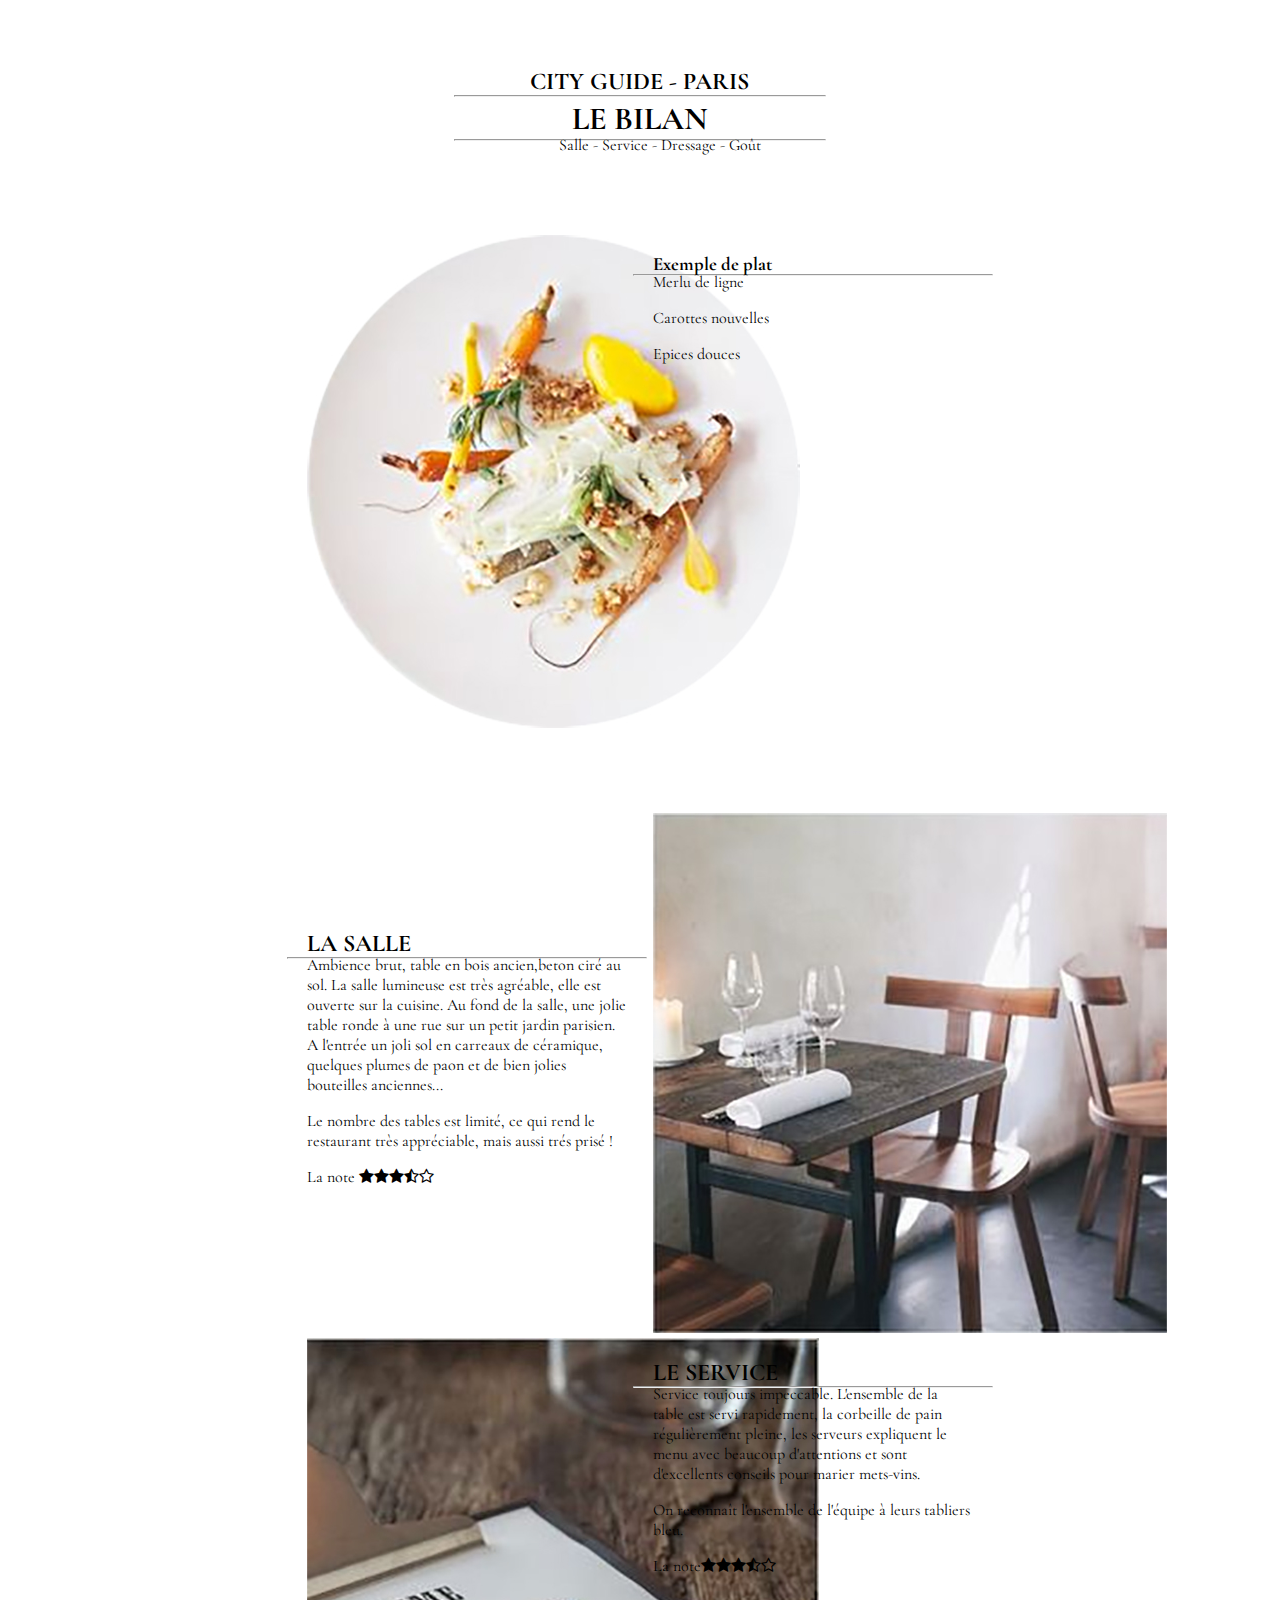
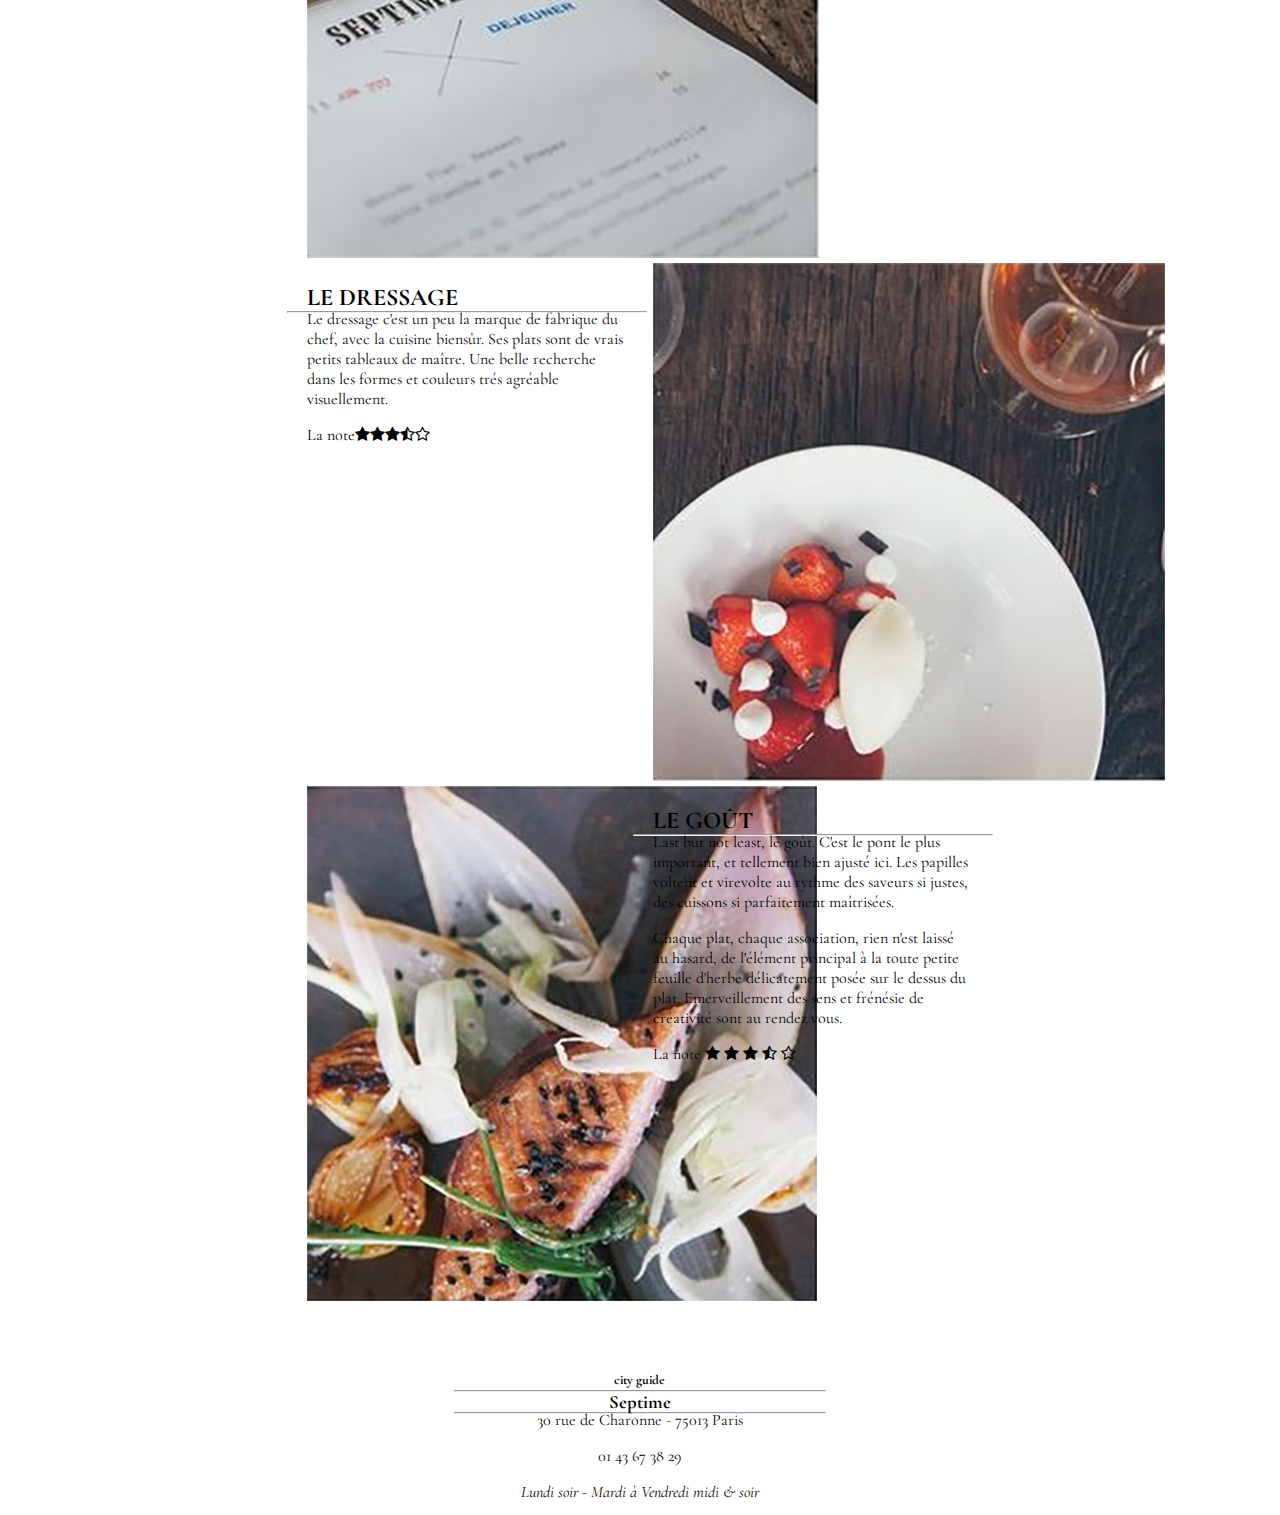
<file: 01_integration/corrige01/index.html>
<!-- @formateur

1- les derniers "détails" de mise en forme sont volontairement laissés à finaliser pour que les étudiants rentrent dans ce code html/css et testent, via la console de déguggage, les derniers ajustements à réaliser et implémenter dans leur propre code

2- La partie d'inclusion de font-awesome est effectuée ensemble avec tous les étudiants en fin de "parcours"
-->

<!DOCTYPE html>
<html lang="fr">
<head>
    <meta charset="UTF-8">
    <meta name="viewport" content="width=device-width, initial-scale=1.0">
    <meta http-equiv="X-UA-Compatible" content="ie=edge">
    <link rel="stylesheet" href="css/style.css">
    <title>Entraînement - soluce01</title>
    <link href="https://fonts.googleapis.com/css?family=Cormorant+Garamond" rel="stylesheet">
    <link rel="stylesheet" href="elements/font-awesome-4.7.0/css/font-awesome.min.css">
</head>
<body>
    <header>
        <h2 class="titre">city guide - paris</h2>
        <hr />
        <h1 class="titre">Le Bilan</h1>
        <hr />
    </header>

    <nav>
        <ul>
            <li><a href="#salle">Salle -</a></li>
            <li><a href="#service">Service -</a></li>
            <li><a href="#dressage">Dressage -</a></li>
            <li><a href="#gout">Goût</a></li>
        </ul>
    </nav>

    <section id="exemple">
        <div class="case-left">
            <img src="img/plate.jpg" alt="chaises">
        </div>
        <div class="case-right">
            <h3>Exemple de plat</h3>
            <hr />
            <p>Merlu de ligne</p>
            <p>Carottes nouvelles</p>
            <p>Epices douces</p>
        </div>
        <div class="clear"></div>
    </section>

    <section id="salle">
        <div class="case-left txt1">
            <h2>La salle</h2>
            <hr />
            <p>Ambience brut, table en bois ancien,beton ciré au sol. La salle lumineuse est très agréable, elle est ouverte sur la cuisine. Au fond de la salle, une jolie table ronde à une rue sur un petit jardin parisien. A l'entrée un joli sol en carreaux de céramique, quelques plumes de paon et de bien jolies bouteilles anciennes...</p>
            <p>Le nombre des tables est limité, ce qui rend le restaurant très appréciable, mais aussi trés prisé !</p>
            <span>La note <i class="fa fa-star" aria-hidden="true"></i><i class="fa fa-star" aria-hidden="true"></i><i class="fa fa-star" aria-hidden="true"></i><i class="fa fa-star-half-o" aria-hidden="true"></i><i class="fa fa-star-o" aria-hidden="true"></i></span>
        </div>
        <div class="case-right">
            <img src="img/restaurent_01.jpg" alt="salle">
        </div>
        <div class="clear"></div>
    </section>

    <section id="service">
        <div class="case-left">
            <img src="img/restaurent_02.jpg" alt="restaurant">
        </div>
        <div class="case-right">
            <h2>Le service</h2>
            <hr />
            <p>Service toujours impeccable. L'ensemble de la table est servi rapidement, la corbeille de pain régulièrement pleine, les serveurs expliquent le menu avec beaucoup d'attentions et sont d'excellents conseils pour marier mets-vins.</p>
            <p>On reconnaît l'ensemble de l'équipe à leurs tabliers bleu.</p>
            <span>La note<i class="fa fa-star" aria-hidden="true"></i><i class="fa fa-star" aria-hidden="true"></i><i class="fa fa-star" aria-hidden="true"></i><i class="fa fa-star-half-o" aria-hidden="true"></i><i class="fa fa-star-o" aria-hidden="true"></i></span>
        </div>
        <div class="clear"></div>
    </section>

    <section id="dressage">
        <div class="case-left">
            <h2>Le dressage</h2>
            <hr />
            <p>Le dressage c'est un peu la marque de fabrique du chef, avec la cuisine biensûr. Ses plats sont de vrais petits tableaux de maître. Une belle recherche dans les formes et couleurs trés agréable visuellement.</p>
            <span>La note<i class="fa fa-star" aria-hidden="true"></i><i class="fa fa-star" aria-hidden="true"></i><i class="fa fa-star" aria-hidden="true"></i><i class="fa fa-star-half-o" aria-hidden="true"></i><i class="fa fa-star-o" aria-hidden="true"></i></span>
        </div>
        <div class="case-right">
            <img src="img/restaurent_03.jpg" alt="assiettes">
        </div>
        <div class="clear"></div>
    </section>

    <section id="gout">
        <div class="case-left">
            <img src="img/restaurent_04.jpg" alt="poisson">
        </div>
        <div class="case-right">
            <h2>Le goût</h2>
            <hr />
            <p>Last but not least, le goût. C'est le pont le plus important, et tellement bien ajusté ici. Les papilles voltent et virevolte au rythme des saveurs si justes, des cuissons si parfaitement maîtrisées.</p>
            <p>Chaque plat, chaque association, rien n'est laissé au hasard, de l'élément principal à la toute petite feuille d'herbe délicatement posée sur le dessus du plat. Emerveillement des sens et frénésie de créativité sont au rendez vous.</p>
            <span>La note
                <i class="fa fa-star" aria-hidden="true"></i>
                <i class="fa fa-star" aria-hidden="true"></i>
                <i class="fa fa-star" aria-hidden="true"></i>
                <i class="fa fa-star-half-o" aria-hidden="true"></i>
                <i class="fa fa-star-o" aria-hidden="true"></i>
            </span>
        </div>
        <div class="clear"></div>
    </section>

    <footer>
        <h5 class="titre">city guide</h5>
        <hr />
        <h3 class="titre">Septime</h3>
        <hr />
        <p>30 rue de Charonne - 75013 Paris</p>
        <p>01 43 67 38 29</p>
        <em>Lundi soir - Mardi à Vendredi midi & soir</em>
    </footer>













</body>
</html>
</file>
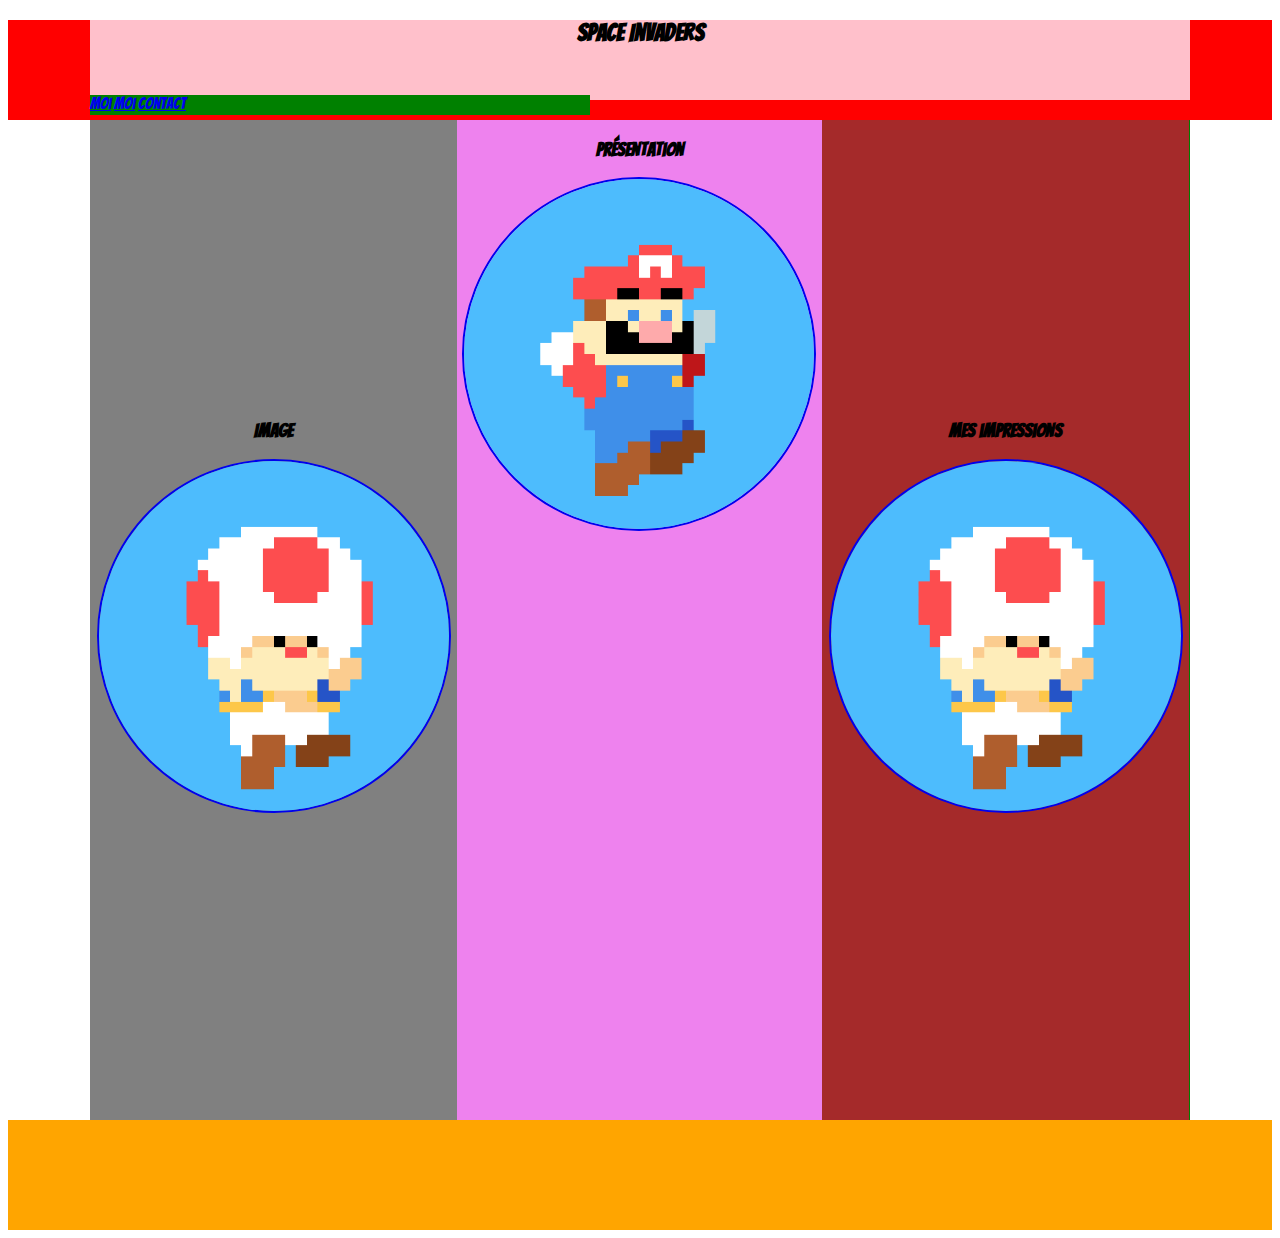
<file: projet_site/projet_site.html>
<!DOCTYPE html>
<html lang="en">
<head>
    <meta charset="UTF-8">
    <meta name="viewport" content="width=device-width, initial-scale=1.0">
    <meta http-equiv="X-UA-Compatible" content="ie=edge">
    <link rel="stylesheet" href="projet_site.css">
    <link href="https://fonts.googleapis.com/css?family=Bangers" rel="stylesheet">
    <title>Space Invaders</title>
</head>
<body>
    <header>
        <div id="container1">

            <h2>Space Invaders</h2>
            <nav>
                <a href="moi">Moi</a>
                <a href="moi">Moi</a>
                <a href="contact">Contact</a>
            </nav>
        </div>

    </header>


    <div id="container2">
        <div class="bloc1">
            <h3 class=toad2>Image</h3>
            <a href="page1.css"><img class="toad" width="350" height="350"src="img/toad.gif" alt=""></a>
        </div>
        <div class="bloc2">
            <h3 class="mario2">Présentation</h3>
            <a href="page2.html"><img class="mario" src="img\mario.gif" width="350" height="350"></a>

            <iframe src="https://www.google.com/maps/embed?pb=!1m18!1m12!1m3!1d2624.8998661062396!2d2.339955415793486!3d48.86011980853881!2m3!1f0!2f0!3f0!3m2!1i1024!2i768!4f13.1!3m3!1m2!1s0x47e66e219f9e2959%3A0xd5a9ad42822b7c6c!2s23+Rue+de+l&#39;Arbre+Sec%2C+75001+Paris!5e0!3m2!1sfr!2sfr!4v1488979623105" width="250" height="250" frameborder="0" style="border:0" allowfullscreen></iframe>
        </div>

        <div class="bloc3">
            <h3 class="toad2"> Mes impressions</h3>
            <a href="page3.html"><img  class="toad" src="img/toad.gif" width="350" height="350"></a>
        </div>
        <div class="clear"></div>

    </div>


    <div id="container3">
        <footer ></footer>
    </div>


</body>
</html>
</file>
<file: 01_integration/corrige01/css/style.css>
body{
    font-family: 'Cormorant Garamond', serif;
    width: 52%;
    margin: 0 auto;
}
header, footer{
    text-align: center;
    width: 50%;
    margin: 10% auto 2%;
}
header hr, section hr, footer hr{
    padding-left: 40%;
    padding-right: 40%;
    margin: -20px;
}
/*navigation*/
nav{
    text-align: center;
}
nav ul{
    margin-top: 0;
}
nav ul li{
    display: inline-block;
}
a{ /* ici on sélectionne les liens avec la balise <a> */
    text-decoration: none; /* suppression de la mise en forme standard des liens (couleur bleue et souligné) */
    color: inherit;
}
/*titres*/
h1, h2{ /* sélection des balises de titre de niveau <h1> et <h2> */
    text-transform: uppercase; /* mise en forme du texte en lettres capitales */
}
/*sélection de l'id*/
#exemple{
    margin: 5em auto;
}
/* sélection des class appliquées aux <div> contenant le texte et les images dans la feuille html */
.case-left{
    width: 48%;
    float: left;
}
.txt1{ /* 1er bloc texte-photo auquel on ajoute un padding en haut pour générer un espace avec le début de la page */
    padding-top: 6em;
}
.case-right{
    width: 48%;
    float: right;
    padding-left: 1em;
}
.clear{
    clear: both;
}
</file>
<file: projet_site/projet_site.css>
body{
    font-family: 'Bangers', cursive;
}
header{
    background: red;
    height: 100px;
    border: 
}
h2{
    text-align: center;
}

nav{
    background: green;
    height: 20px;
    width: 500px;
    margin: 0 auto;
    float: left;
    margin-top: 30px;
}

footer{
     background: orange;
     height: 110px;
 }

#container1{
    background: pink;
    width: 1100px;
    height: 80px;
    margin: 0 auto;

}

h3{
    text-align: center;
}

#container2{
    background: green;
    width: 1100px;
    height: 1000px;
    margin: 0 auto;

}

.bloc1{
    background: grey;
    width: 367px;
    height: 1000px;
    float: left;
    margin: 0 auto;
}
.toad2{
    text-align: center;
    margin-top:300px;
}

.bloc2{
    background: violet;
    width: 365px;
    height: 1000px;
    float: left;
    margin: 0 auto;
}
.mario2{
    text-align: center;
    marg
}
.mario{
    border: 2px solid;
    border-radius: 50%;
    margin-left: 5px;

}

iframe{
    margin-left: 57px;
    margin-top: 100px;
    border-radius: 40%;
}

.bloc3{
    background: brown;
    width: 367px;
    height: 1000px;
    float: left;
    margin: 0 auto;
}
.toad{
    border: 2px solid;
    border-radius: 50%;
    margin-left: 7px;

}

.clear{
    clear: both;
}
</file>
